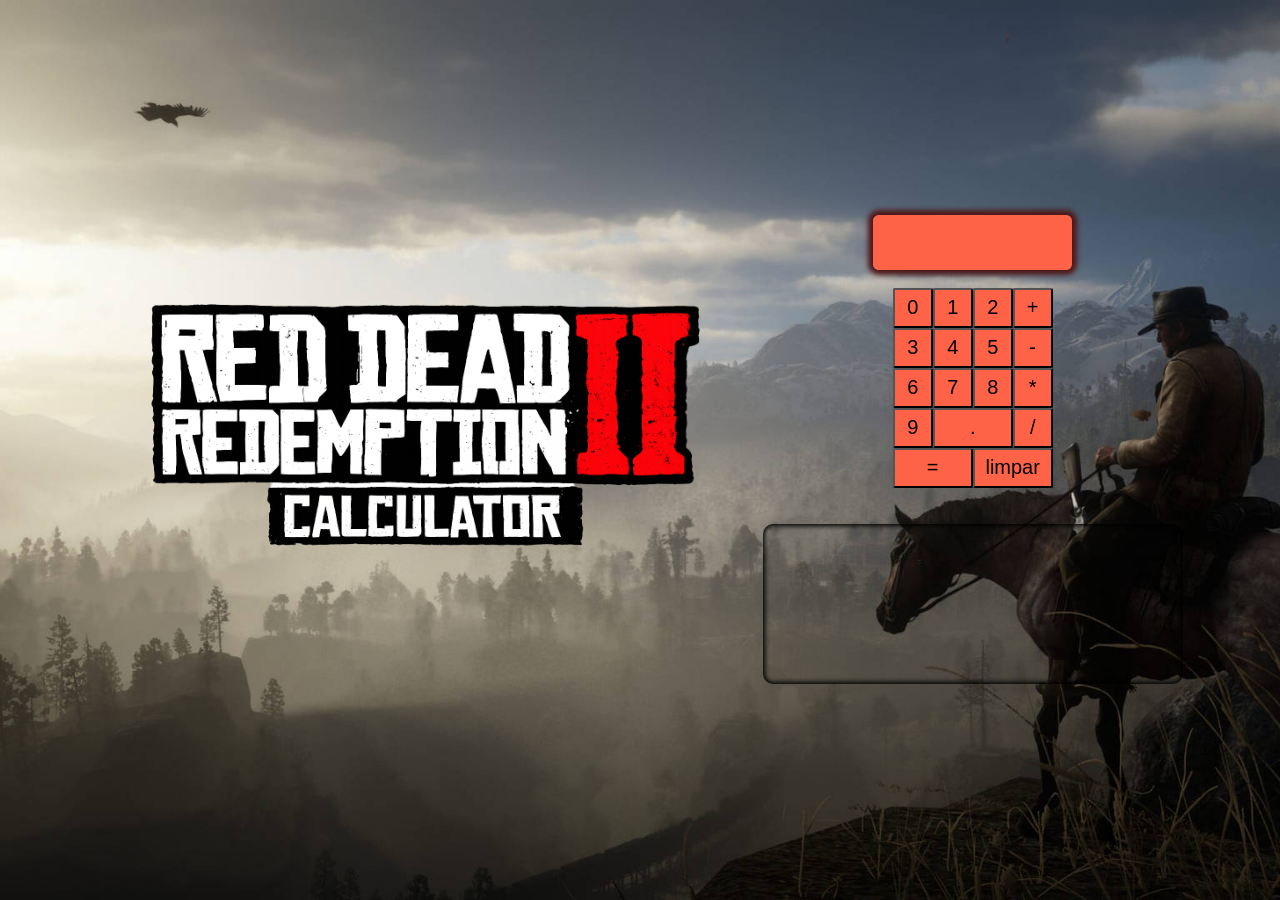
<file: calculadora/index.html>
<!DOCTYPE html>         
<html>
    <head>
        <link href="https://fonts.cdnfonts.com/css/joy-children" rel="stylesheet">
        <link  rel="shortcut icon" href="imagens/reddead2icone.png" type="image/png">
        <title>CALCULADORA</title>
        <link rel="stylesheet" href="style.css">
        <link href="https://fonts.cdnfonts.com/css/randome" rel="stylesheet">
                
    </head>
    <body class="centralizar">
        <img src="imagens/reddeadscalculatortitulo (2)png.png" type="image/png" height="450">
        <div class="centralizar" id="conteudo_calculadora">
            <div id="conteudo_visor">
                <input type="text" id="visor" class="efeito.visor"></input>
            </div>
            <br>
            <div id="conteudo_botoes">
                <div id="conteudo_numeros">
                    <button class="botao" onclick="adicionarValorVisor(0);atirar('imagens/tiro.webp','myinstants.mp3');">0</button>
                    <button class="botao" onclick="adicionarValorVisor(1);atirar('imagens/tiro.webp','myinstants.mp3');">1</button>
                    <button class="botao" onclick="adicionarValorVisor(2);atirar('imagens/tiro.webp','myinstants.mp3');">2</button>
                    <button class="botao" onclick="adicionarValorVisor(3);atirar('imagens/tiro.webp','myinstants.mp3');">3</button>
                    <button class="botao" onclick="adicionarValorVisor(4);atirar('imagens/tiro.webp','myinstants.mp3');">4</button>
                    <button class="botao" onclick="adicionarValorVisor(5);atirar('imagens/tiro.webp','myinstants.mp3');">5</button>
                    <button class="botao" onclick="adicionarValorVisor(6);atirar('imagens/tiro.webp','myinstants.mp3');">6</button>
                    <button class="botao" onclick="adicionarValorVisor(7);atirar('imagens/tiro.webp','myinstants.mp3');">7</button>
                    <button class="botao" onclick="adicionarValorVisor(8);atirar('imagens/tiro.webp','myinstants.mp3');">8</button>
                    <button class="botao" onclick="adicionarValorVisor(9);atirar('imagens/tiro.webp','myinstants.mp3');">9</button>
                    <button class="botao" style="width: 80px;" onclick="adicionarValorVisor('.');atirar('imagens/tiro.webp','myinstants.mp3');">.</button>
                </div>
                <div id="conteudo_operacoes">
                    <button class="botao" onclick="adicionarValorVisor('+');atirar('imagens/tiro.webp','myinstants.mp3');">+</button>
                    <button class="botao" onclick="adicionarValorVisor('-');atirar('imagens/tiro.webp','myinstants.mp3');">-</button>
                    <button class="botao" onclick="adicionarValorVisor('*');atirar('imagens/tiro.webp','myinstants.mp3');">*</button>
                    <button class="botao" onclick="adicionarValorVisor('/');atirar('imagens/tiro.webp','myinstants.mp3');">/</button>
                </div>
            </div>
            <div id="conteudo_acoes">
                <button class="botao" onclick="calcular ();atirar('imagens/high-honor.png','rdr2-high-honor.mp3');">=</button>
                <button class="botao" onclick="limparValorVisor();atirar('imagens/lowhonor.png','rdr2-low-honour-sound.mp3');">limpar</button>
            </div>
            <br><br>
            <div id="conteudo_logs"></div>
        </div>
        <script src="calculadora.js"></script>
    </body>
</html>
</file>
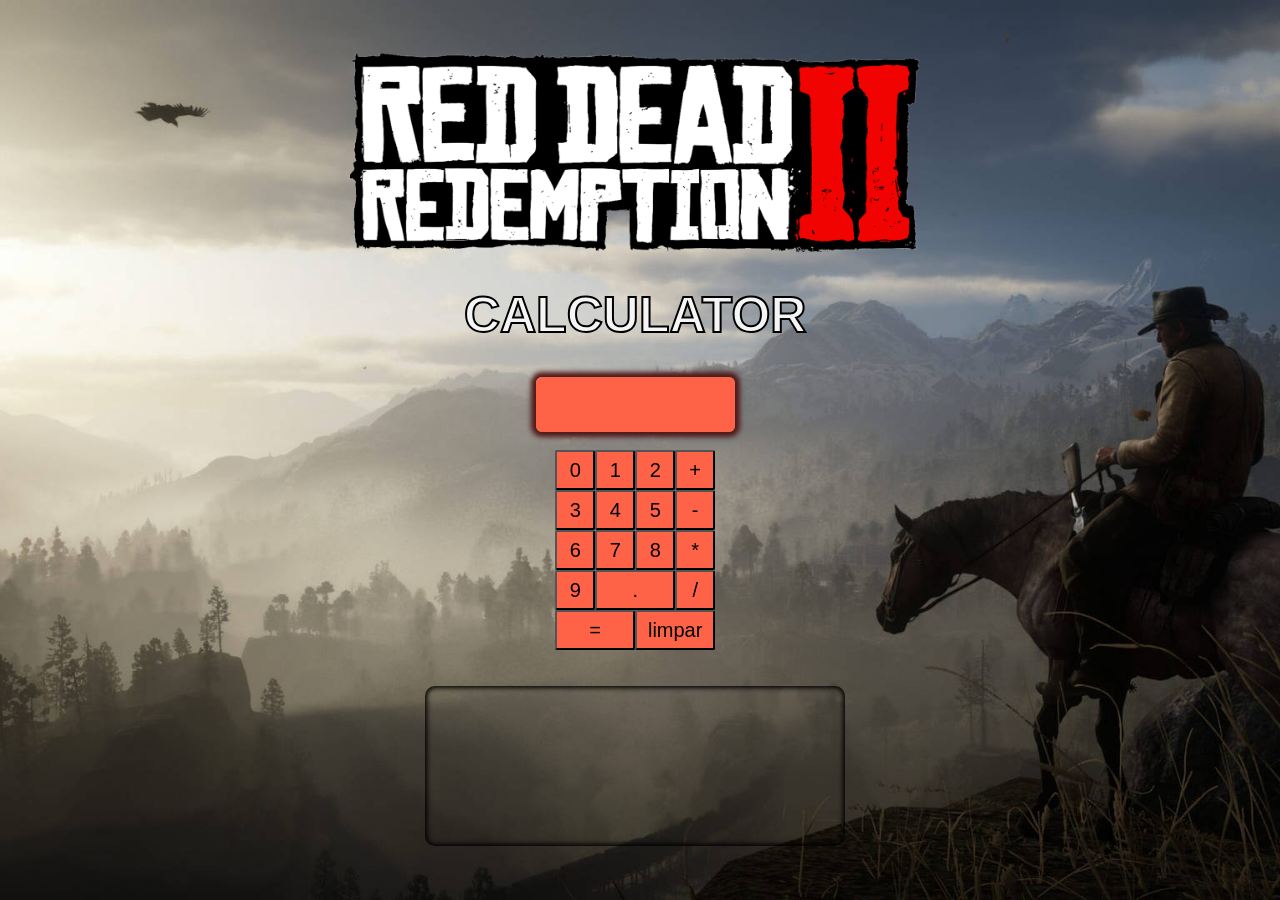
<file: calculadora/index-JSE015D076048.html>
<!DOCTYPE html>         
<html>
    <head>
        <link href="https://fonts.cdnfonts.com/css/joy-children" rel="stylesheet">
        <link  rel="shortcut icon" href="imagens/calculatortron.webp" type="image/png">
        <title>CALCULADORA></title>
        <link rel="stylesheet" href="style.css">
        <link href="https://fonts.cdnfonts.com/css/randome" rel="stylesheet">
                
    </head>
    <body class="centralizar">
        <img src="imagens/redtitulo2.png" type="image/png" height="200" width="570">
    
        <H1 style="color: whitesmoke;">CALCULATOR</H1>
        <div class="centralizar" id="conteudo_calculadora">
            <div id="conteudo_visor">
                <input type="text" id="visor" class="efeito.visor"></input>
            </div>
            <br>
            <div id="conteudo_botoes">
                <div id="conteudo_numeros">
                    <button class="" onclick="adicionarValorVisor(0)";>0</button>
                    <button onclick="adicionarValorVisor(1)";>1</button>
                    <button onclick="adicionarValorVisor(2)";>2</button>
                    <button onclick="adicionarValorVisor(3)";>3</button>
                    <button onclick="adicionarValorVisor(4)";>4</button>
                    <button onclick="adicionarValorVisor(5)";>5</button>
                    <button onclick="adicionarValorVisor(6)";>6</button>
                    <button onclick="adicionarValorVisor(7)";>7</button>
                    <button onclick="adicionarValorVisor(8)";>8</button>
                    <button onclick="adicionarValorVisor(9)";>9</button>
                    <button style="width: 80px;" onclick="adicionarValorVisor('.')";>.</button>
                </div>
                <div id="conteudo_operacoes">
                    <button onclick="adicionarValorVisor('+');">+</button>
                    <button onclick="adicionarValorVisor('-');">-</button>
                    <button onclick="adicionarValorVisor('*');">*</button>
                    <button onclick="adicionarValorVisor('/');">/</button>
                </div>
            </div>
            <div id="conteudo_acoes">
                <button onclick="calcular ();">=</button>
                <button onclick="limparValorVisor();">limpar</button>
            </div>
            <br><br>
            <div id="conteudo_logs"></div>
        </div>
        <script src="calculadora.js"></script>
    </body>
</html>
</file>
<file: calculadora/style.css>
body{
    height:98vh;
    width: 98vw;
    background: url("imagens/fundooficialreddead.jpg");
    background-repeat: no-repeat;
    background-attachment: fixed;
    background-size: cover;
}

button{
    color: black; 
    background-color: tomato;
    min-width: 40px;
    height: 40px;
    font-size: 20px;
    padding-block-end:1px;
    padding-block-start:1px;
    padding-inline-end:6px;
    padding-inline-start:6px;
    border-radius: 2px;
    font-family: 'Randome', sans-serif;
                                                

}

.centralizar{
    display: flex;
    flex-direction: column;
    flex-wrap: wrap;
    align-content: center;
    justify-content: center;
    align-items: center;
}

#conteudo_botoes{
    width: 160px;
    display: flex;
    flex-direction: row;
    flex-wrap: nowrap;
    align-content: flex-start;
    justify-content: center;
    align-items: center;
}

#conteudo_numeros {
    width: 120px;
    display: flex;
    flex-direction: row;
    flex-wrap: wrap;
    align-content: flex-start;
    justify-content: center;
}

#conteudo_operacoes{
    display: flex;
    flex-direction: column;
}

#conteudo_acoes{
    display: flex;
    width: 160px;
}

#conteudo_acoes button{
    width: 80px;
}

#conteudo_logs{
    width: 400px;
    height: 150px;
    overflow: auto;
    box-shadow: inset 0 0 5px 2px #000;
    padding: 0 10px 10px;
    border-radius: 10px;
    color: whitesmoke;
}

h1{
    font-size: 50px;
    font-family: 'Randome', sans-serif;
    border: 5px;
    color:whitesmoke;
    -webkit-text-stroke-width: 2px;
    -webkit-text-stroke-color: black;
}




#visor {
    height: 35px;
    border-radius: 6px;
    padding: 10px 15px;
    transition: all 0.2s ease-out;
    box-shadow: 0 0 5px 5px rgb(78, 25, 25);
    background: linear-gradient(170deg,tomato,tomato,tomato);
    color: black;
    border: 13px;
    border-color:black;
    text-align: center;
}

/* width */
::-webkit-scrollbar {
    width: 20px;
  }
  
  /* Track */
  ::-webkit-scrollbar-track {
    box-shadow: inset 0 0 5px grey; 
    border-radius: 10px;
  }
   
  /* Handle */
  ::-webkit-scrollbar-thumb {
    background: goldenrod; 
    border-radius: 5px;
  }
  
  /* Handle on hover */
  ::-webkit-scrollbar-thumb:hover {
    background: goldenrod; 
  }


.tiro {
      transform: translateX(-50%) translateY(-50%);
      width: 30px;  /* Ajuste o tamanho aqui */
      height: 30px;
      pointer-events: none; /* Evita que a imagem atrapalhe o clique */
  }

@keyframes treme-treme {
  0% { transform: translate(0, 0); }
  20% { transform: translate(-2px, 1px); }
  40% { transform: translate(1px, -1px); }
  60% { transform: translate(-1px, 2px); }
  80% { transform: translate(2px, -1px); }
  100% { transform: translate(0, 0); }
}

.tremer {
  animation: treme-treme 0.15s ease-in-out;
}
</file>
